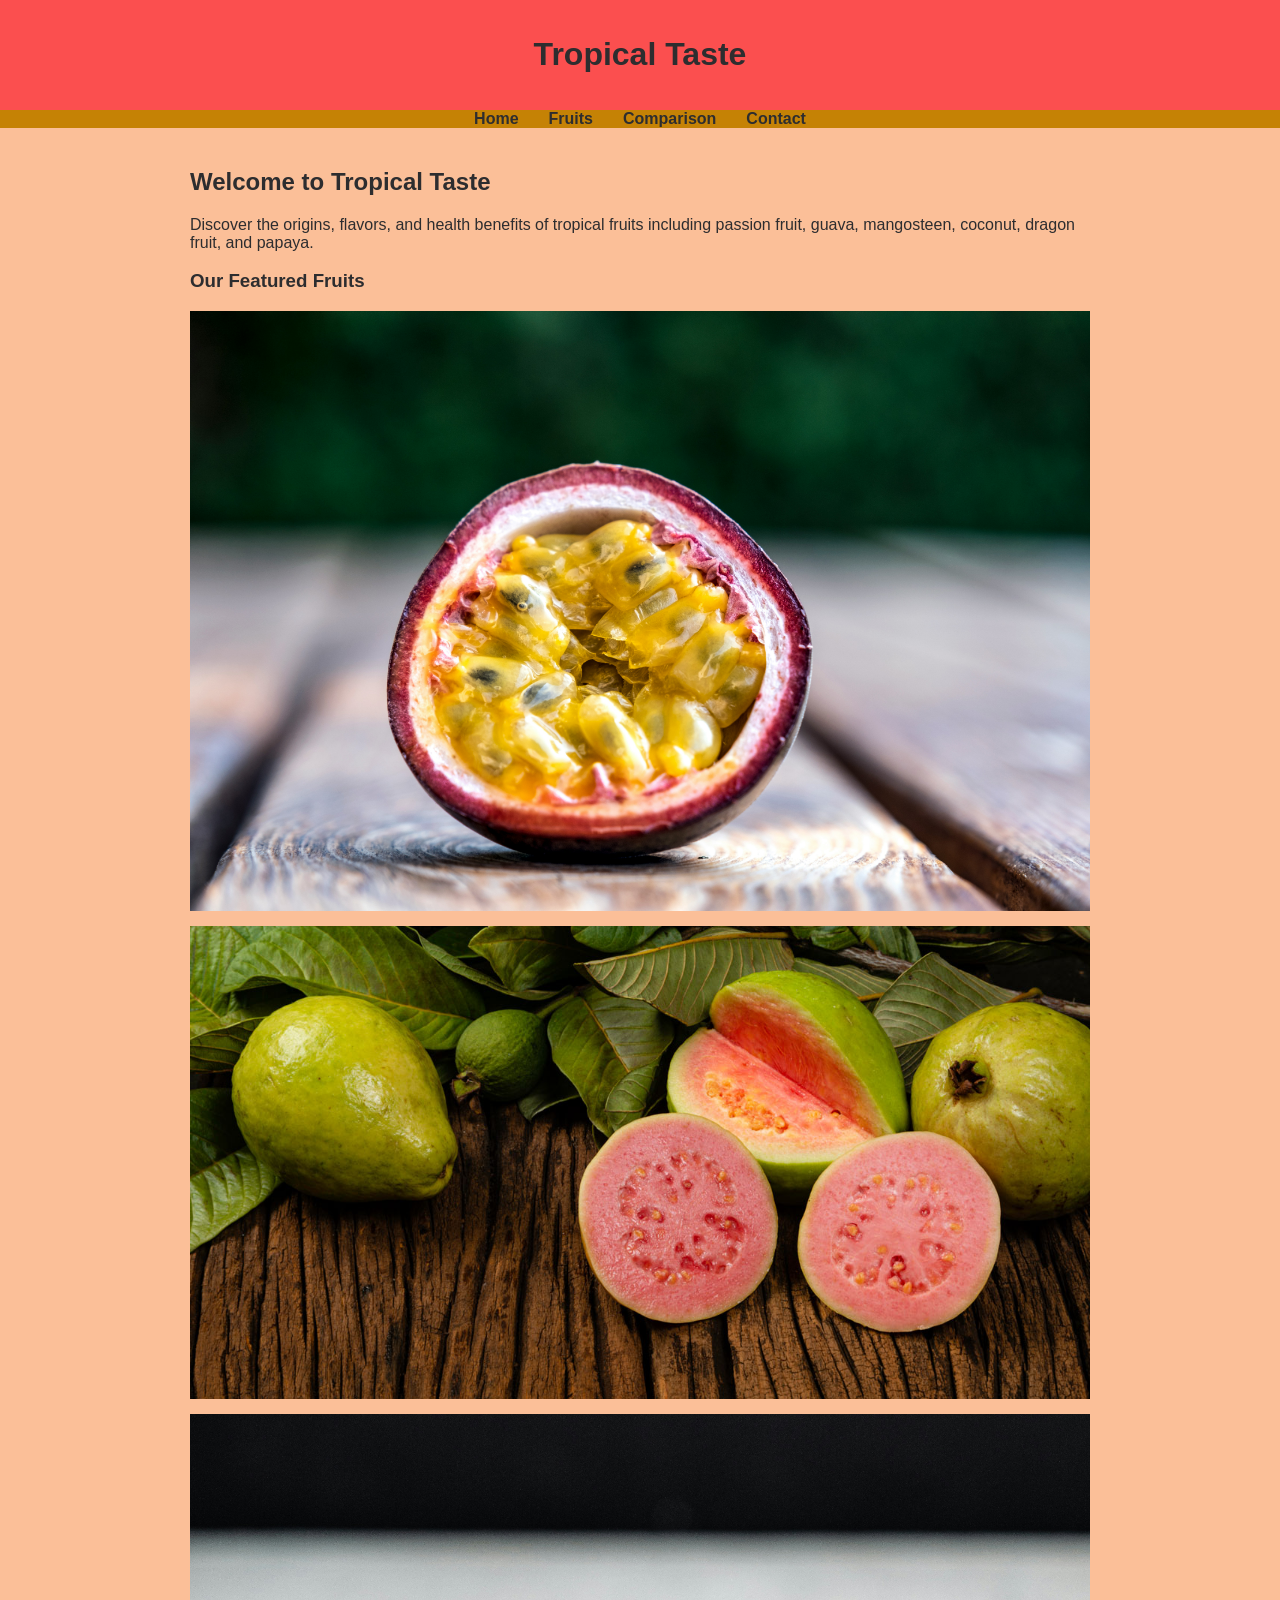
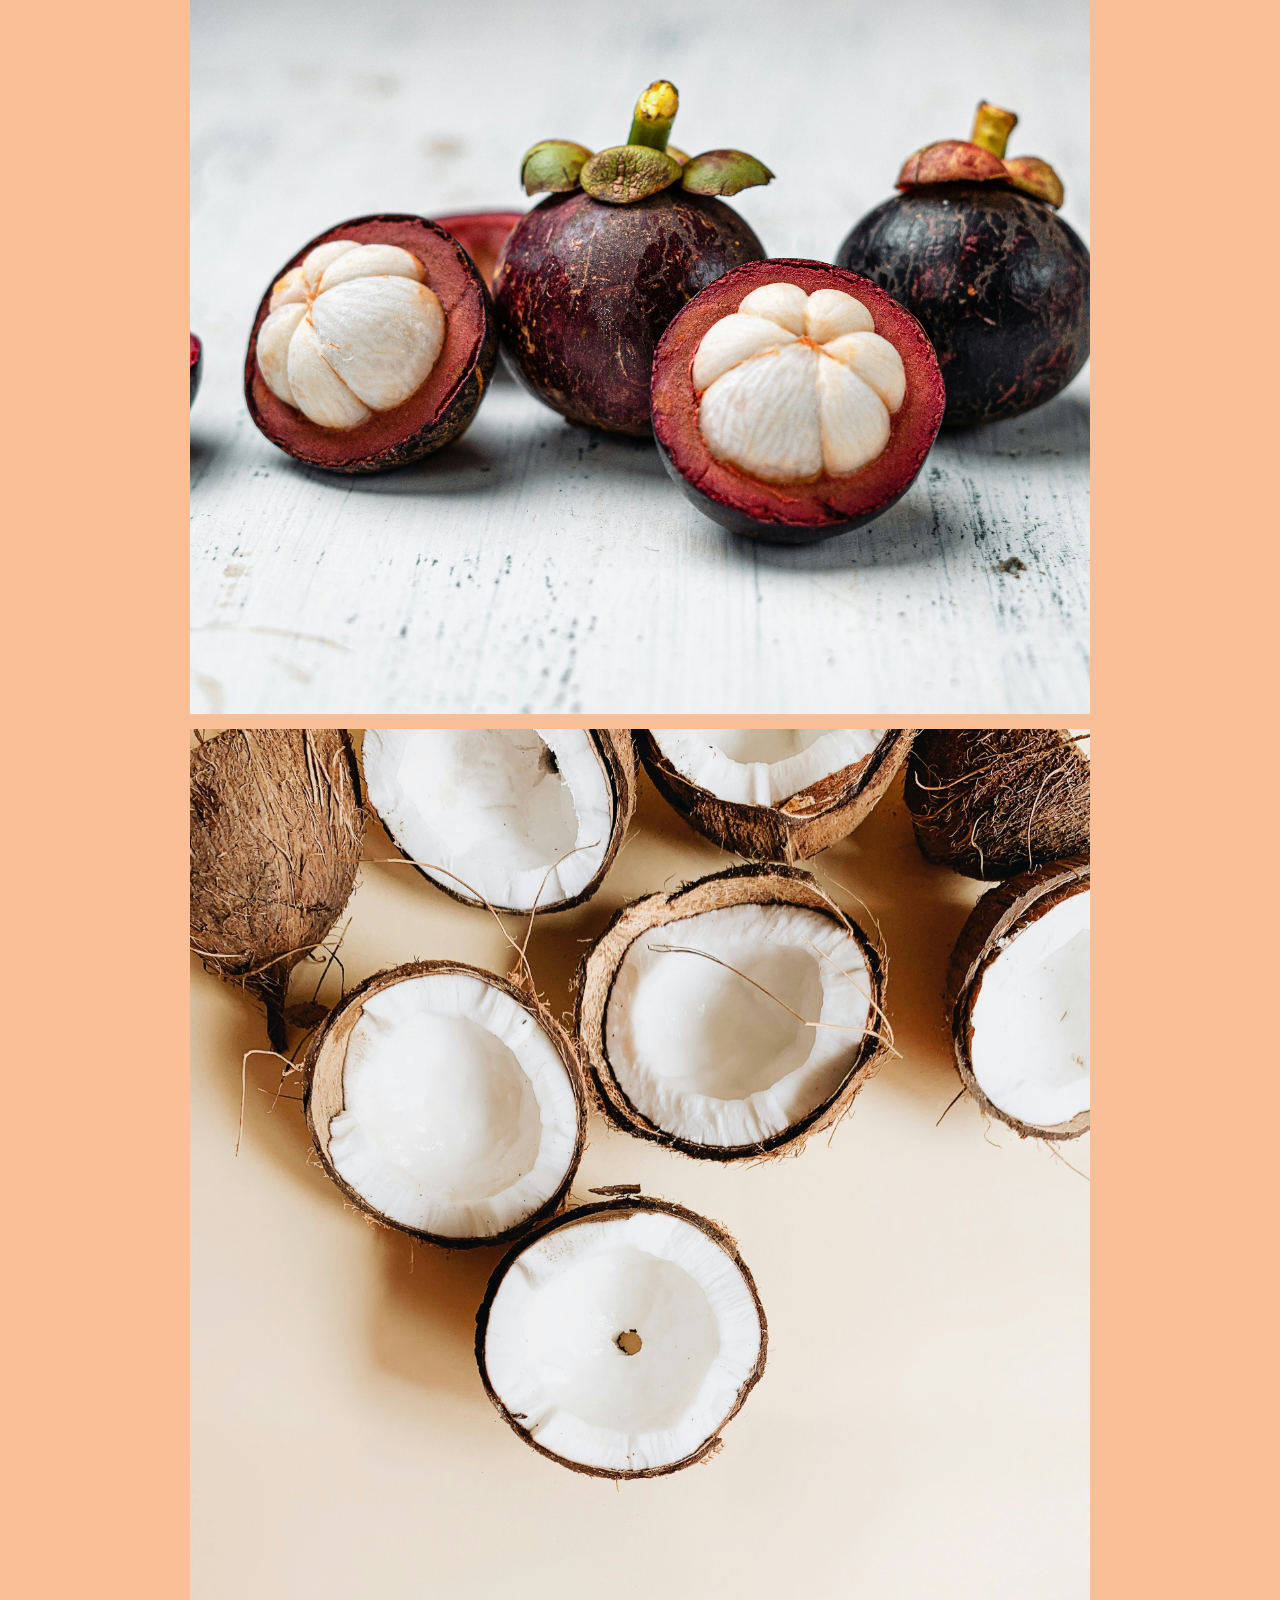
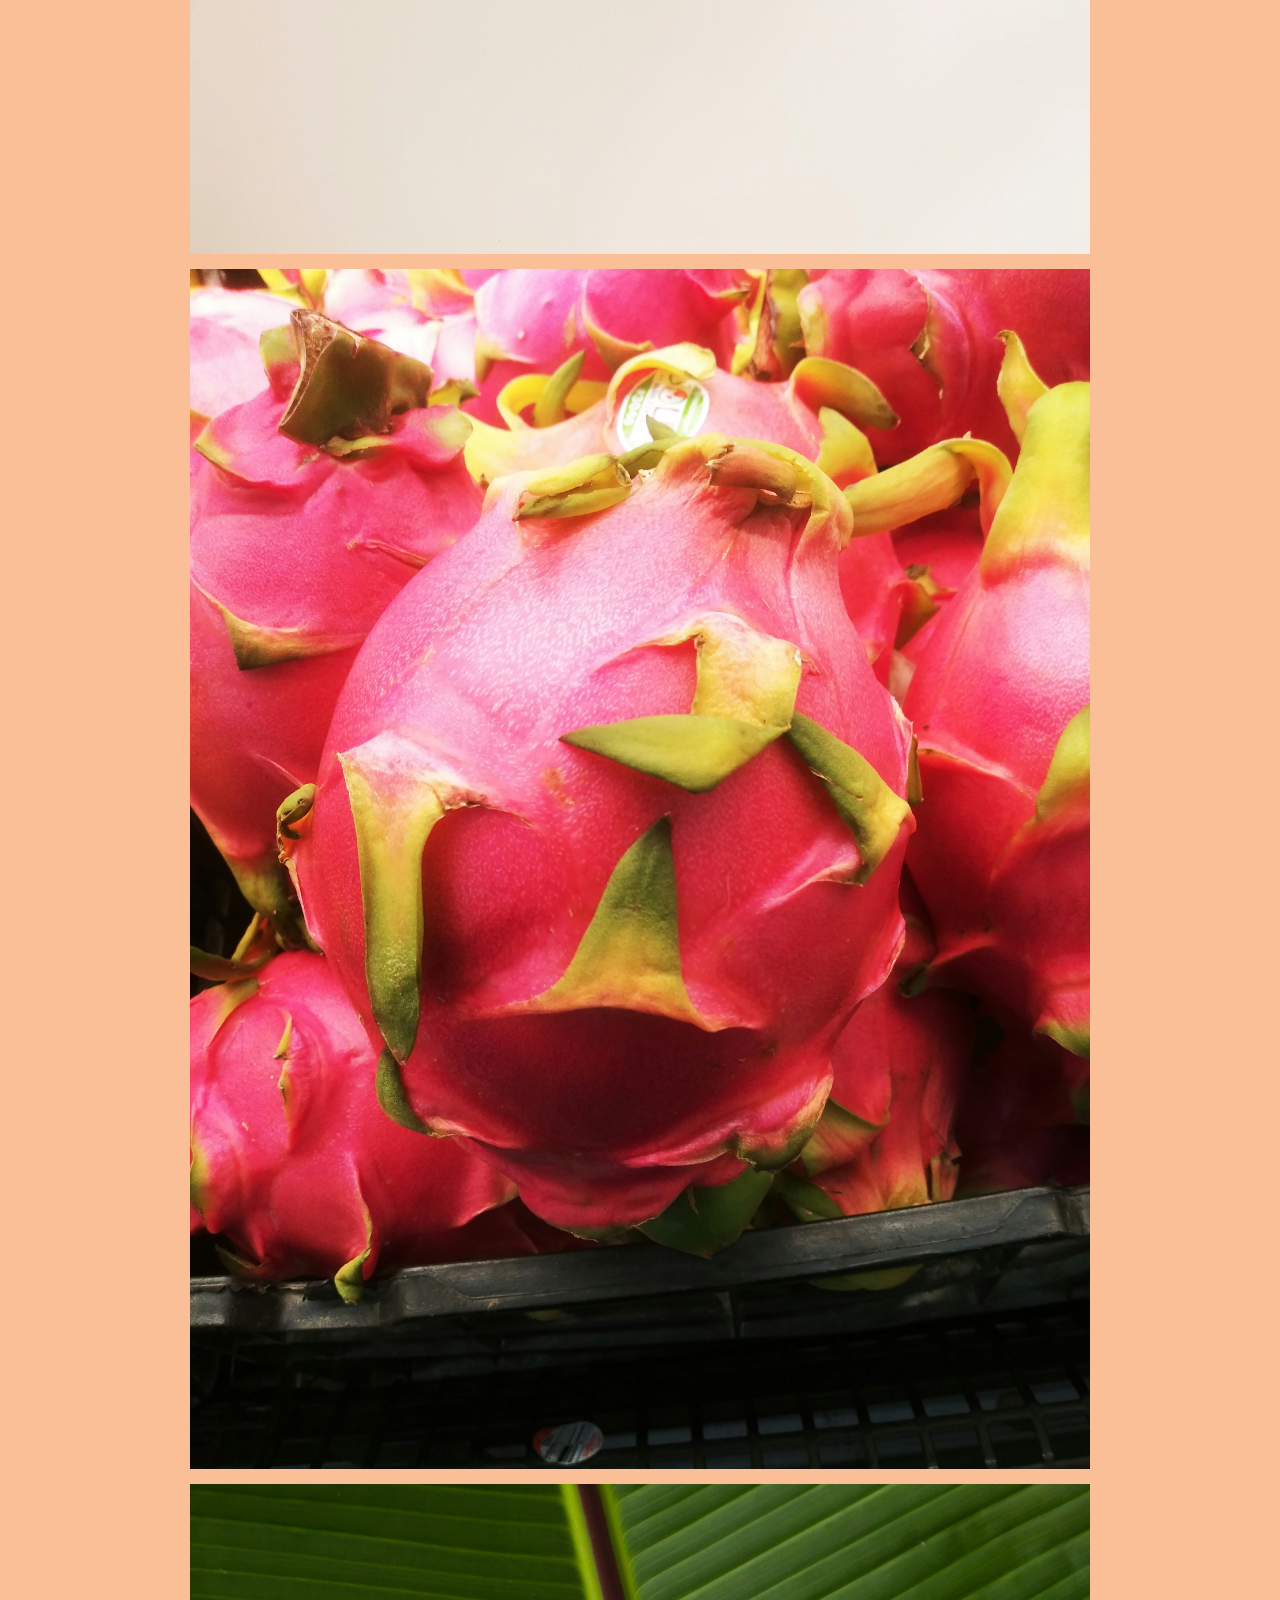
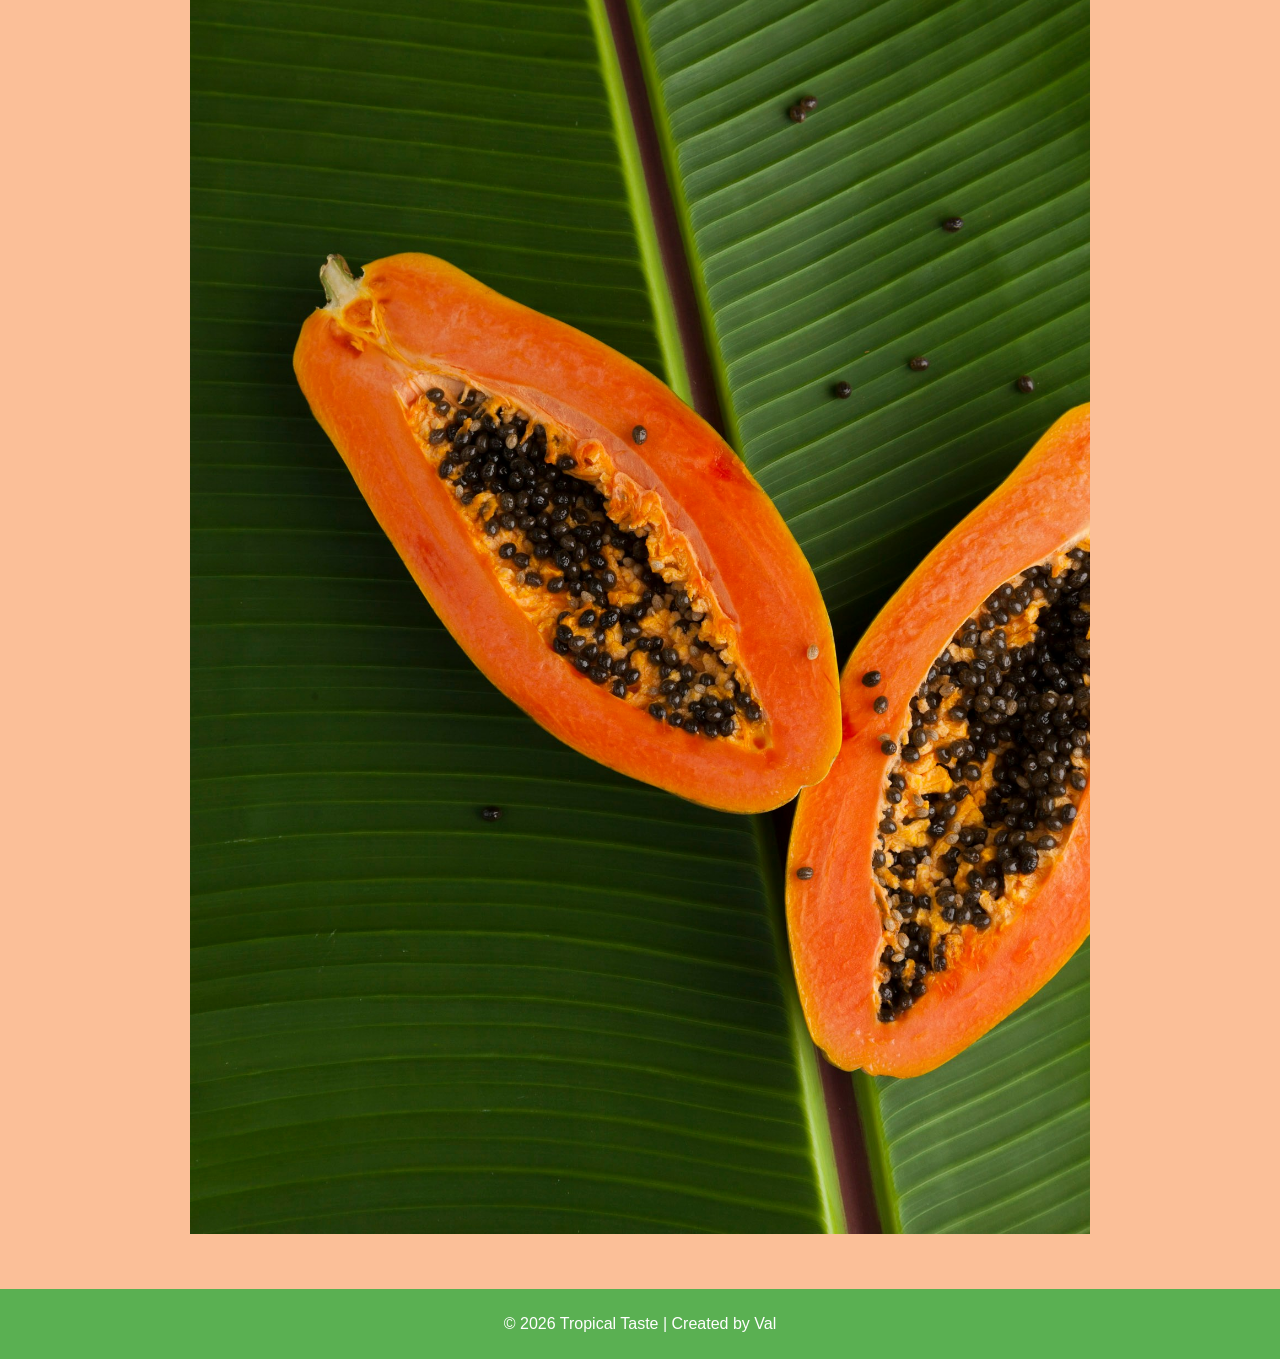
<file: index.html>
<!DOCTYPE html>
<html lang="en">
<head>
    <meta charset="UTF-8">
    <title>Tropical Taste </title>
    <link rel="stylesheet" href="style.css">
</head>
<body>

<header>
    <h1>Tropical Taste </h1>
</header>

<nav>
    <ul>
        <li><a href="index.html">Home</a></li>
        <li><a href="fruits.html">Fruits</a></li>
        <li><a href="comparison.html">Comparison</a></li>
        <li><a href="contact.html">Contact</a></li>
    </ul>
</nav>

<main class="content">
    <h2>Welcome to Tropical Taste</h2>
    <p>Discover the origins, flavors, and health benefits of tropical fruits including passion fruit, guava, mangosteen, coconut, dragon fruit, and papaya.</p>

    <h3>Our Featured Fruits</h3>
    <div class="fruit-gallery">
       <img src="passionfruit.jpg" alt="Passion Fruit">
<img src="guava.jpg" alt="Guava">
<img src="mangosteen.jpg" alt="Mangosteen">
<img src="coconut.jpg" alt="Coconut">
<img src="dragonfruit.jpg" alt="Dragon Fruit">
<img src="papaya.jpg" alt="Papaya">
    </div>
</main>

<footer>
    <p>&copy; 2026 Tropical Taste | Created by Val</p>
</footer>

</body>
</html>
</file>
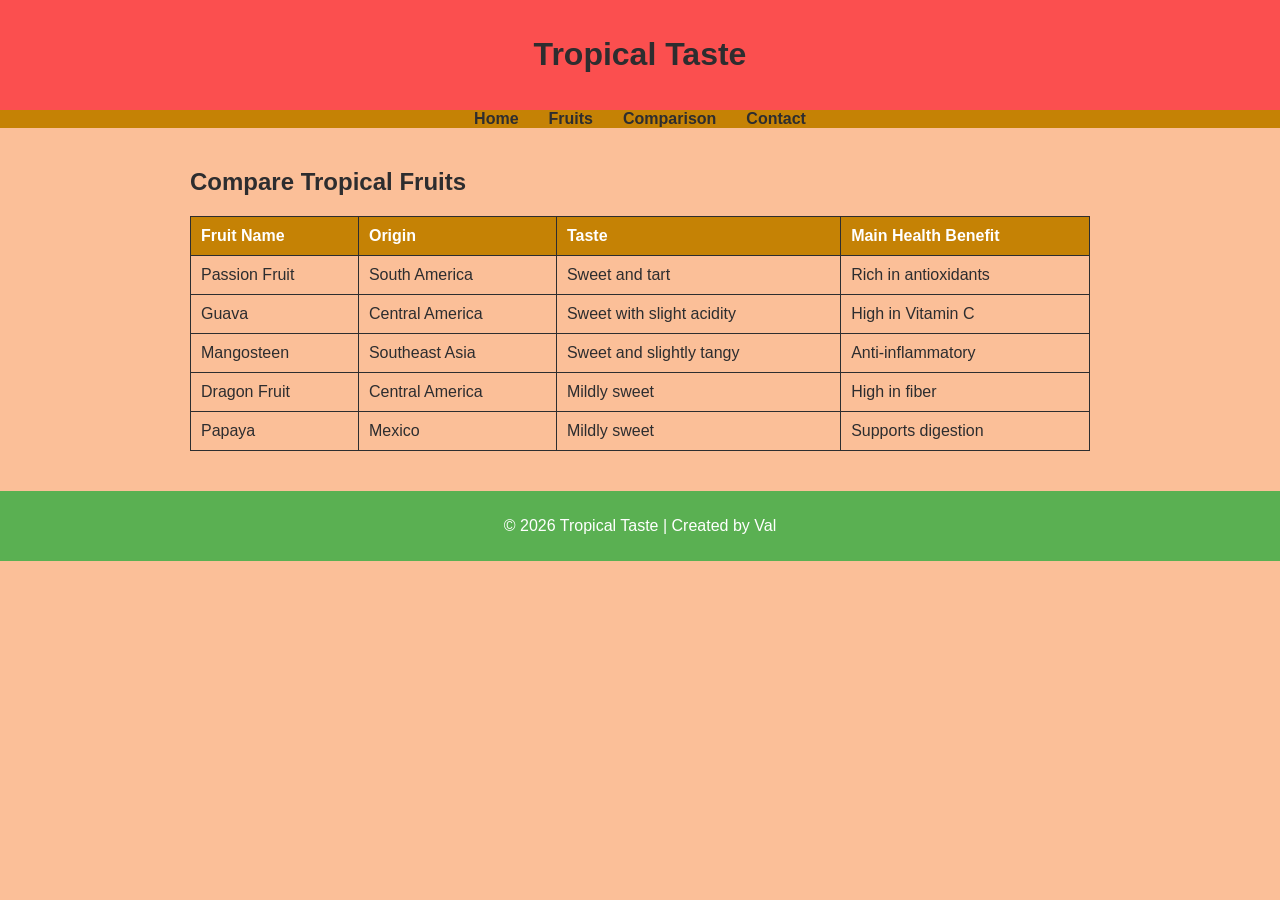
<file: comparison.html>
<!DOCTYPE html>
<html lang="en">
<head>
    <meta charset="UTF-8">
    <title>Fruits Comparison</title>
    <link rel="stylesheet" href="style.css">
</head>
<body>

<header>
    <h1>Tropical Taste</h1>
</header>

<nav>
    <ul>
        <li><a href="index.html">Home</a></li>
        <li><a href="fruits.html">Fruits</a></li>
        <li><a href="comparison.html">Comparison</a></li>
        <li><a href="contact.html">Contact</a></li>
    </ul>
</nav>

<main class="content">
    <h2>Compare Tropical Fruits</h2>
    <table>
        <thead>
            <tr>
                <th>Fruit Name</th>
                <th>Origin</th>
                <th>Taste</th>
                <th>Main Health Benefit</th>
            </tr>
        </thead>
        <tbody>
            <tr>
                <td>Passion Fruit</td>
                <td>South America</td>
                <td>Sweet and tart</td>
                <td>Rich in antioxidants</td>
            </tr>
            <tr>
                <td>Guava</td>
                <td>Central America</td>
                <td>Sweet with slight acidity</td>
                <td>High in Vitamin C</td>
            </tr>
            <tr>
                <td>Mangosteen</td>
                <td>Southeast Asia</td>
                <td>Sweet and slightly tangy</td>
                <td>Anti-inflammatory</td>
            </tr>
            <tr>
                <td>Dragon Fruit</td>
                <td>Central America</td>
                <td>Mildly sweet</td>
                <td>High in fiber</td>
            </tr>
            <tr>
                <td>Papaya</td>
                <td>Mexico</td>
                <td>Mildly sweet</td>
                <td>Supports digestion</td>
            </tr>
        </tbody>
    </table>
</main>

<footer>
    <p>&copy; 2026 Tropical Taste | Created by Val</p>
</footer>

</body>
</html>
</file>
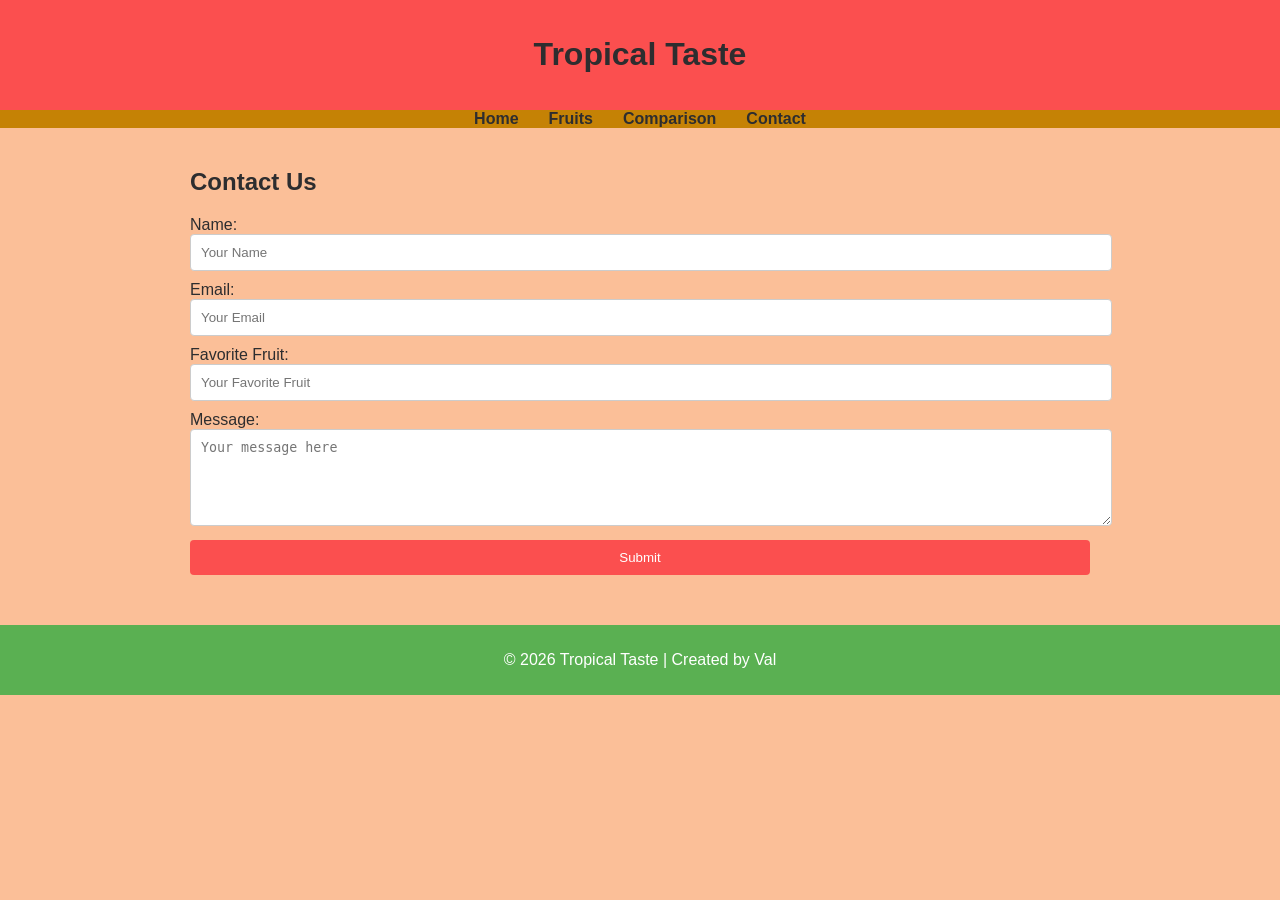
<file: contact.html>
<!DOCTYPE html>
<html lang="en">
<head>
    <meta charset="UTF-8">
    <title>Contact Us</title>
    <link rel="stylesheet" href="style.css">
</head>
<body>

<header>
    <h1>Tropical Taste</h1>
</header>

<nav>
    <ul>
        <li><a href="index.html">Home</a></li>
        <li><a href="fruits.html">Fruits</a></li>
        <li><a href="comparison.html">Comparison</a></li>
        <li><a href="contact.html">Contact</a></li>
    </ul>
</nav>

<main class="content">
    <h2>Contact Us</h2>
    <form action="#" method="post">
        <label for="name">Name:</label>
        <input type="text" id="name" name="name" placeholder="Your Name" required>

        <label for="email">Email:</label>
        <input type="email" id="email" name="email" placeholder="Your Email" required>

        <label for="favorite-fruit">Favorite Fruit:</label>
        <input type="text" id="favorite-fruit" name="favorite-fruit" placeholder="Your Favorite Fruit">

        <label for="message">Message:</label>
        <textarea id="message" name="message" rows="5" placeholder="Your message here" required></textarea>

        <button type="submit">Submit</button>
    </form>
</main>

<footer>
    <p>&copy; 2026 Tropical Taste | Created by Val</p>
</footer>

</body>
</html>
</file>
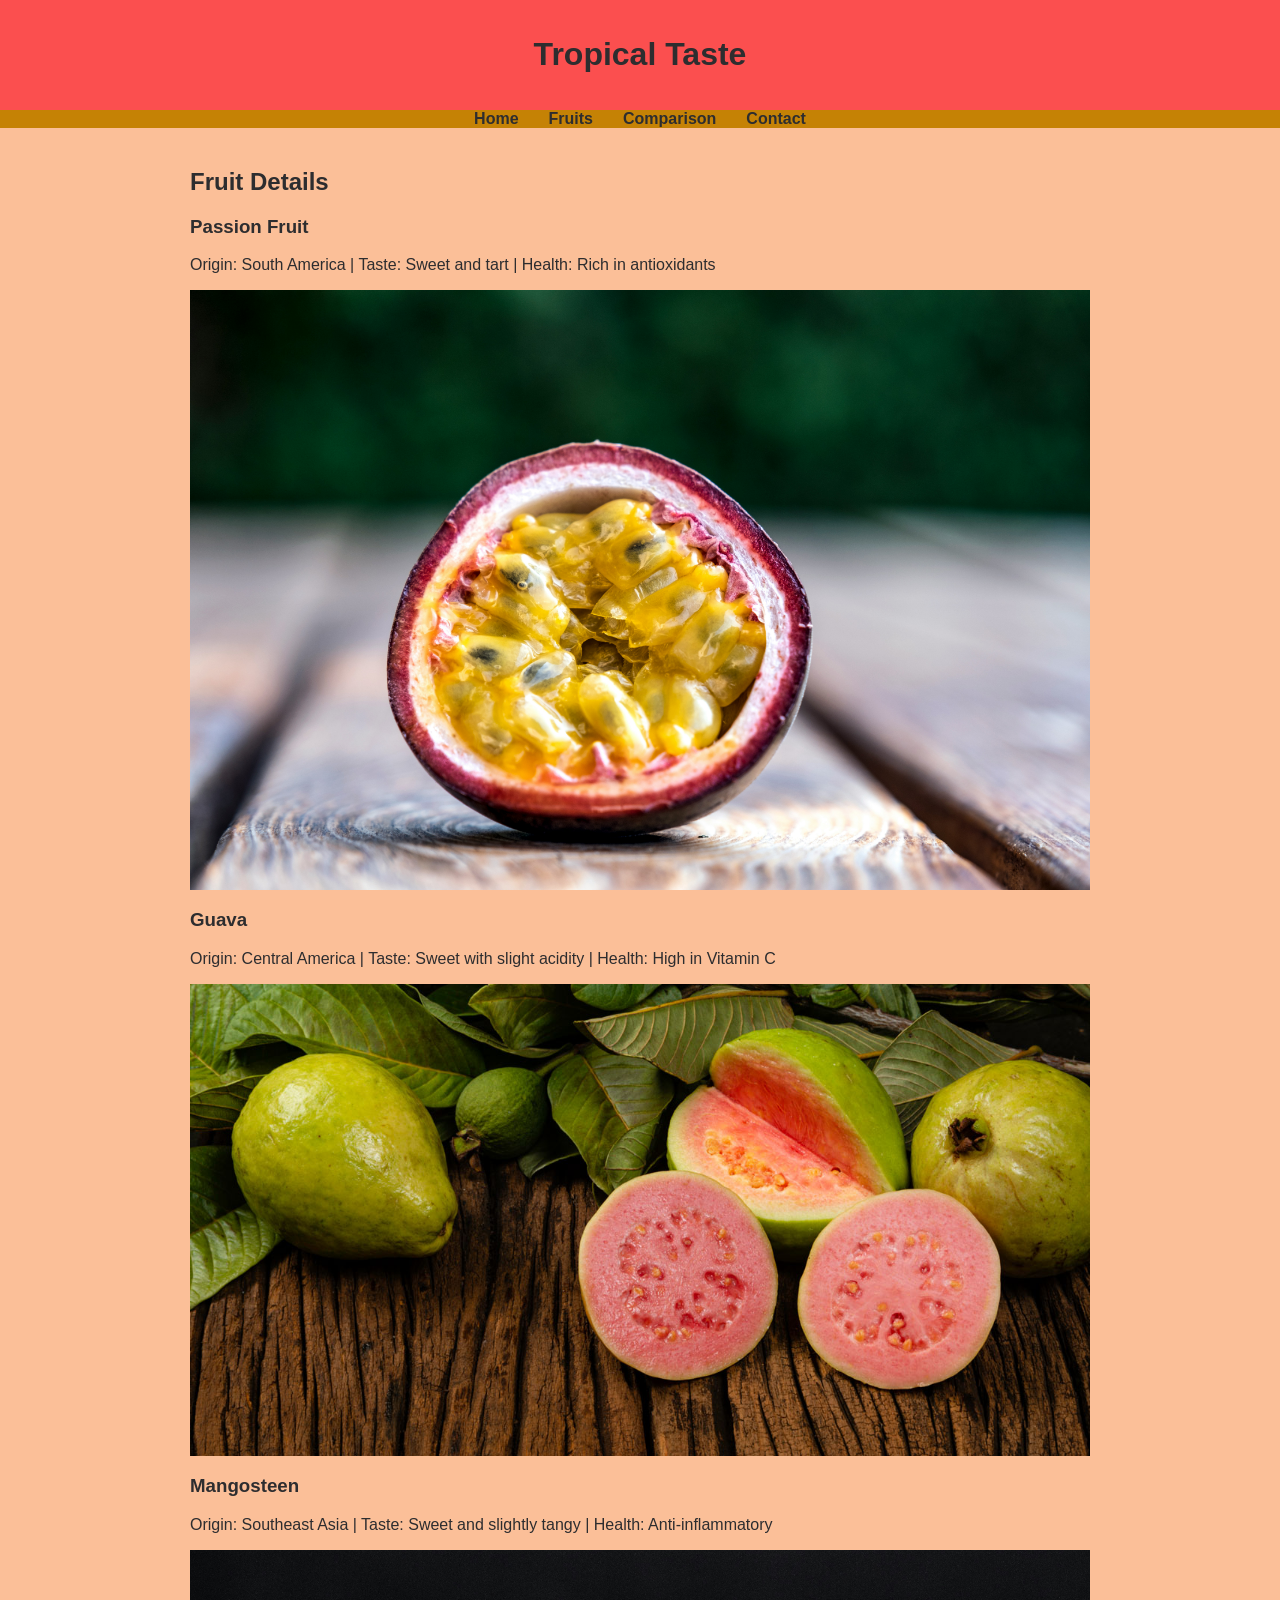
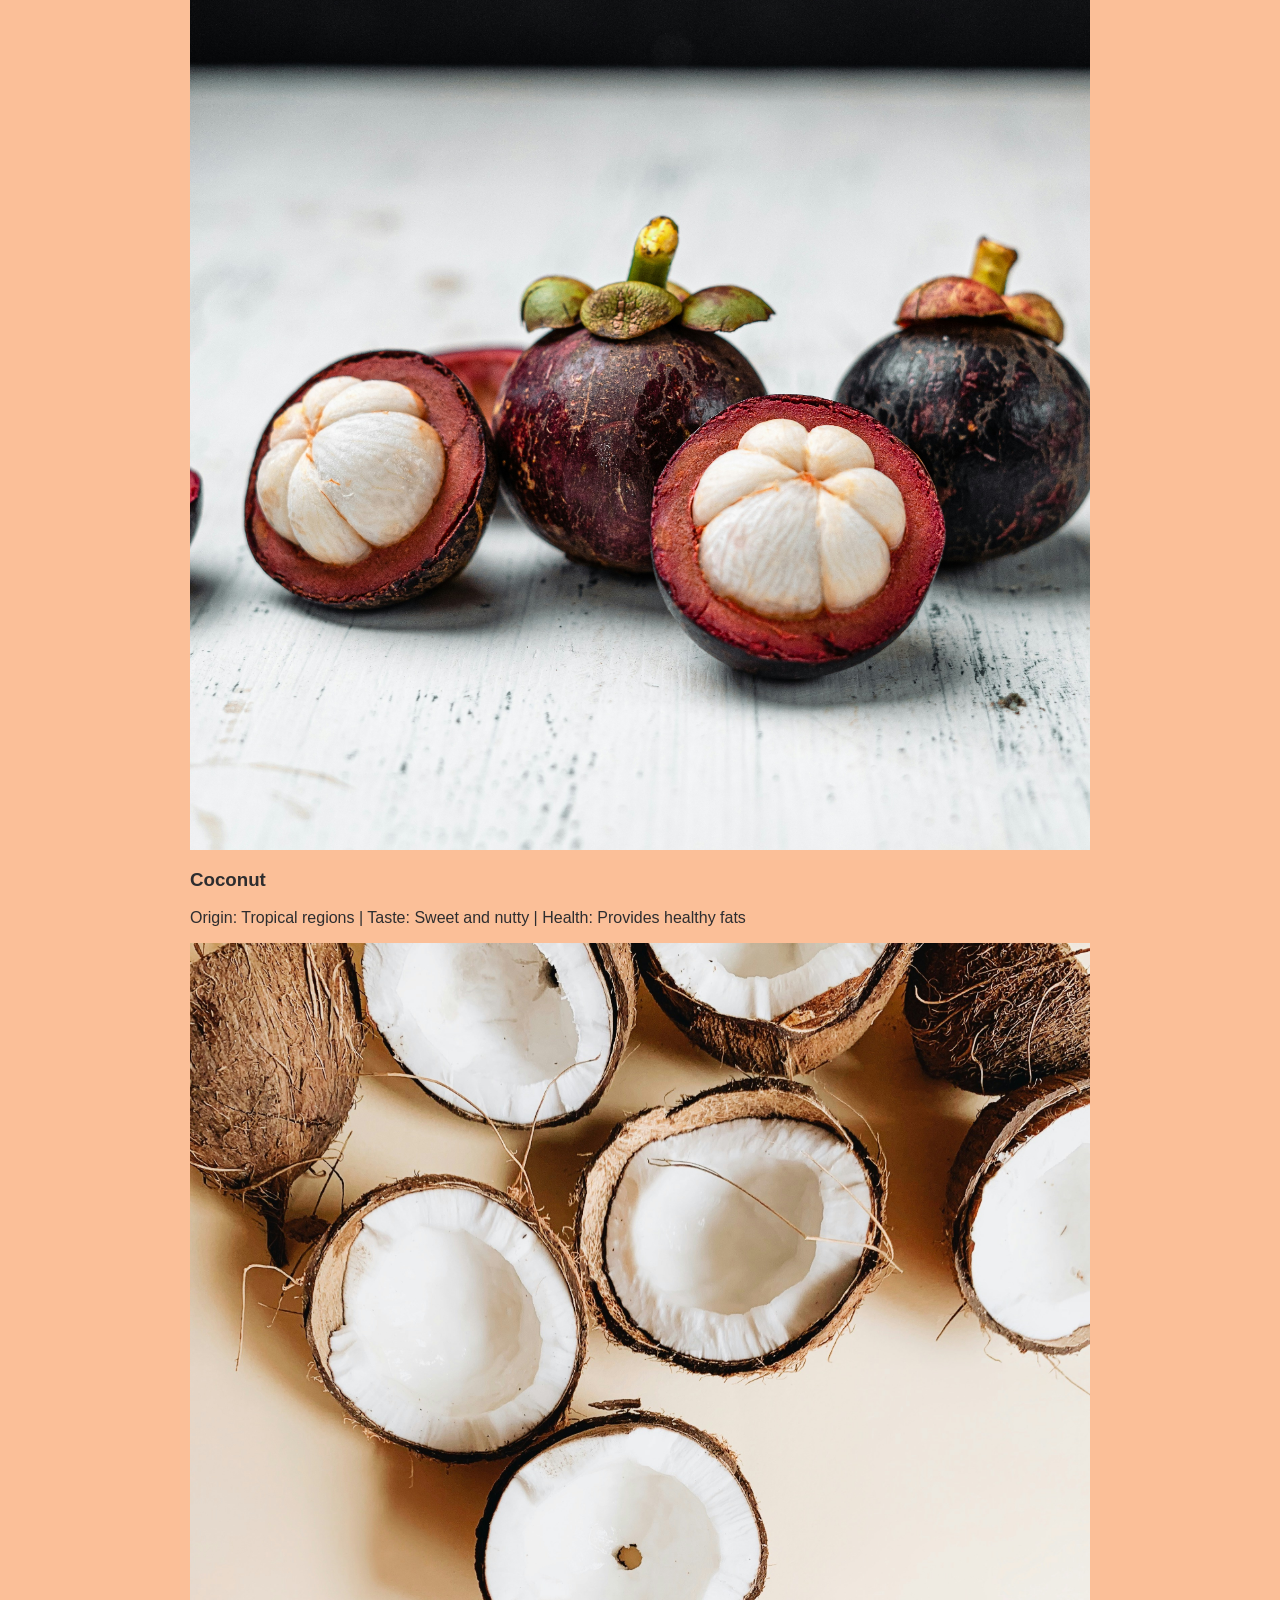
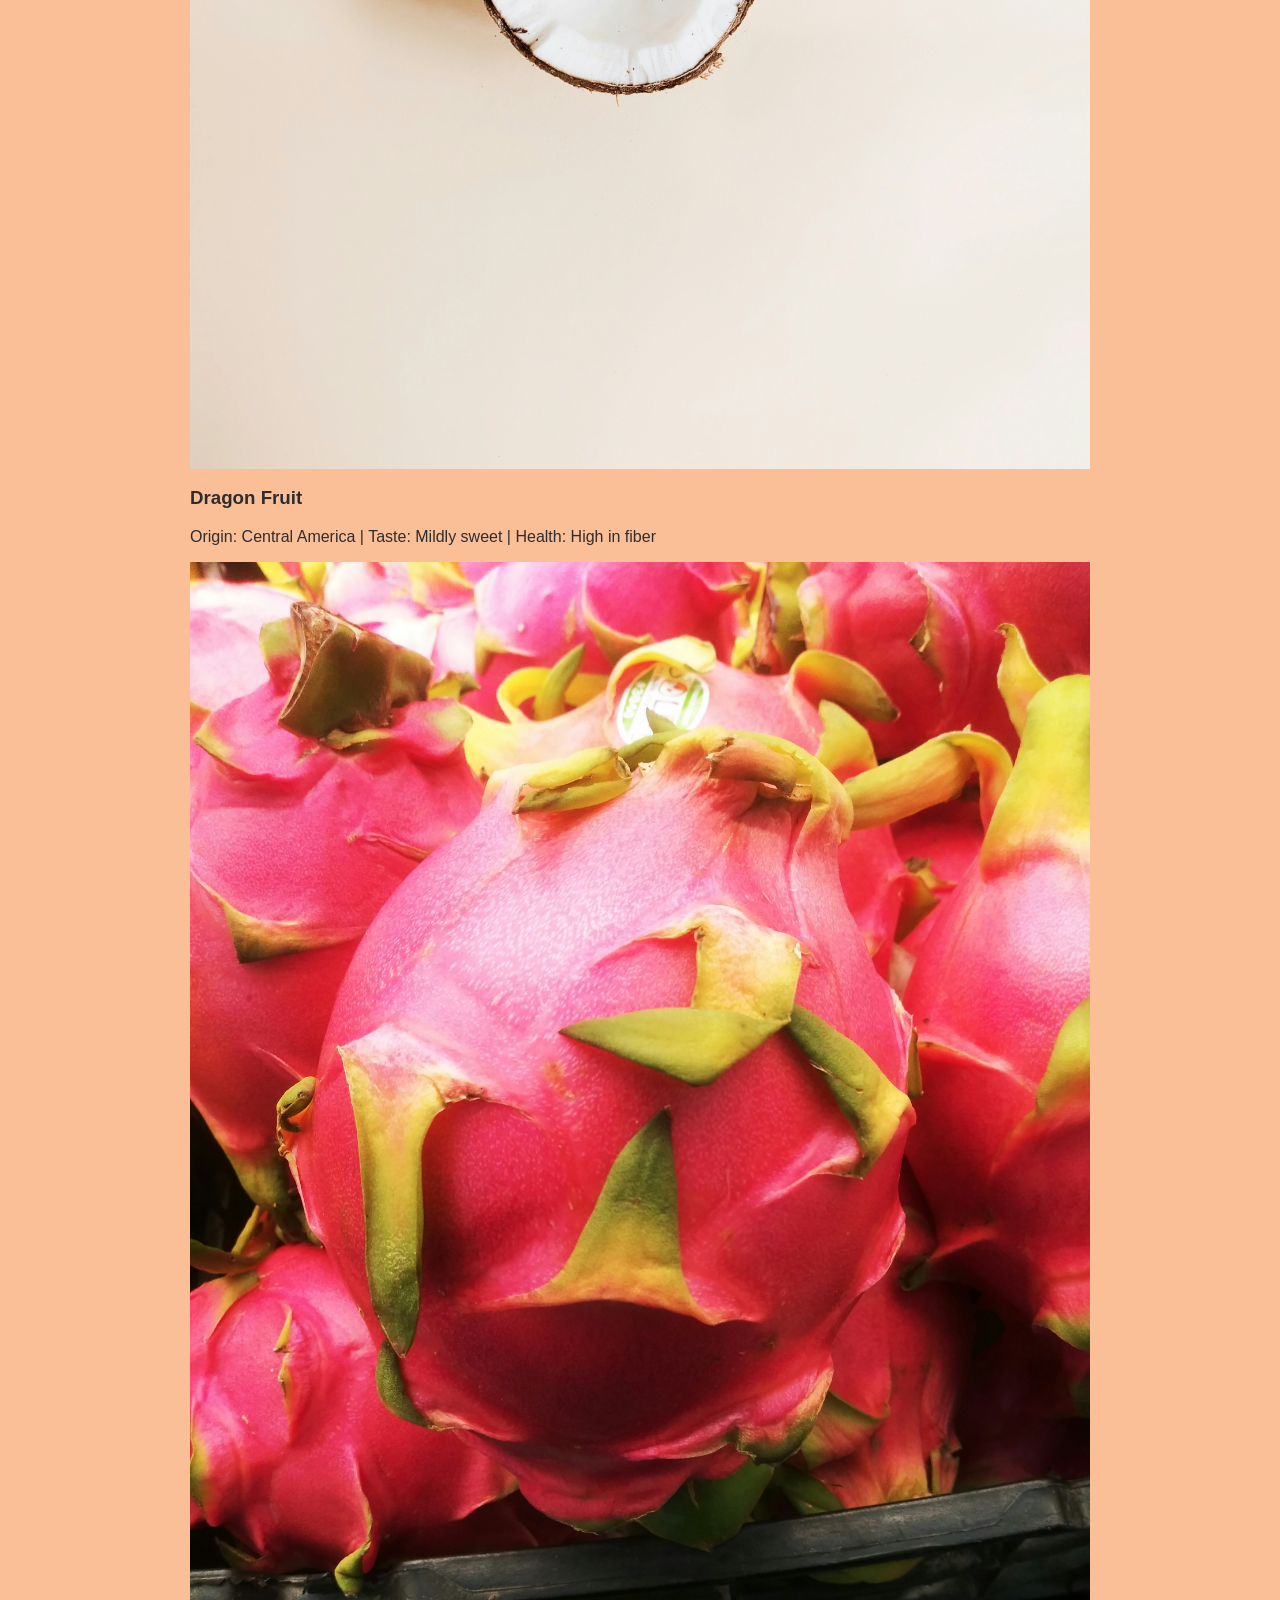
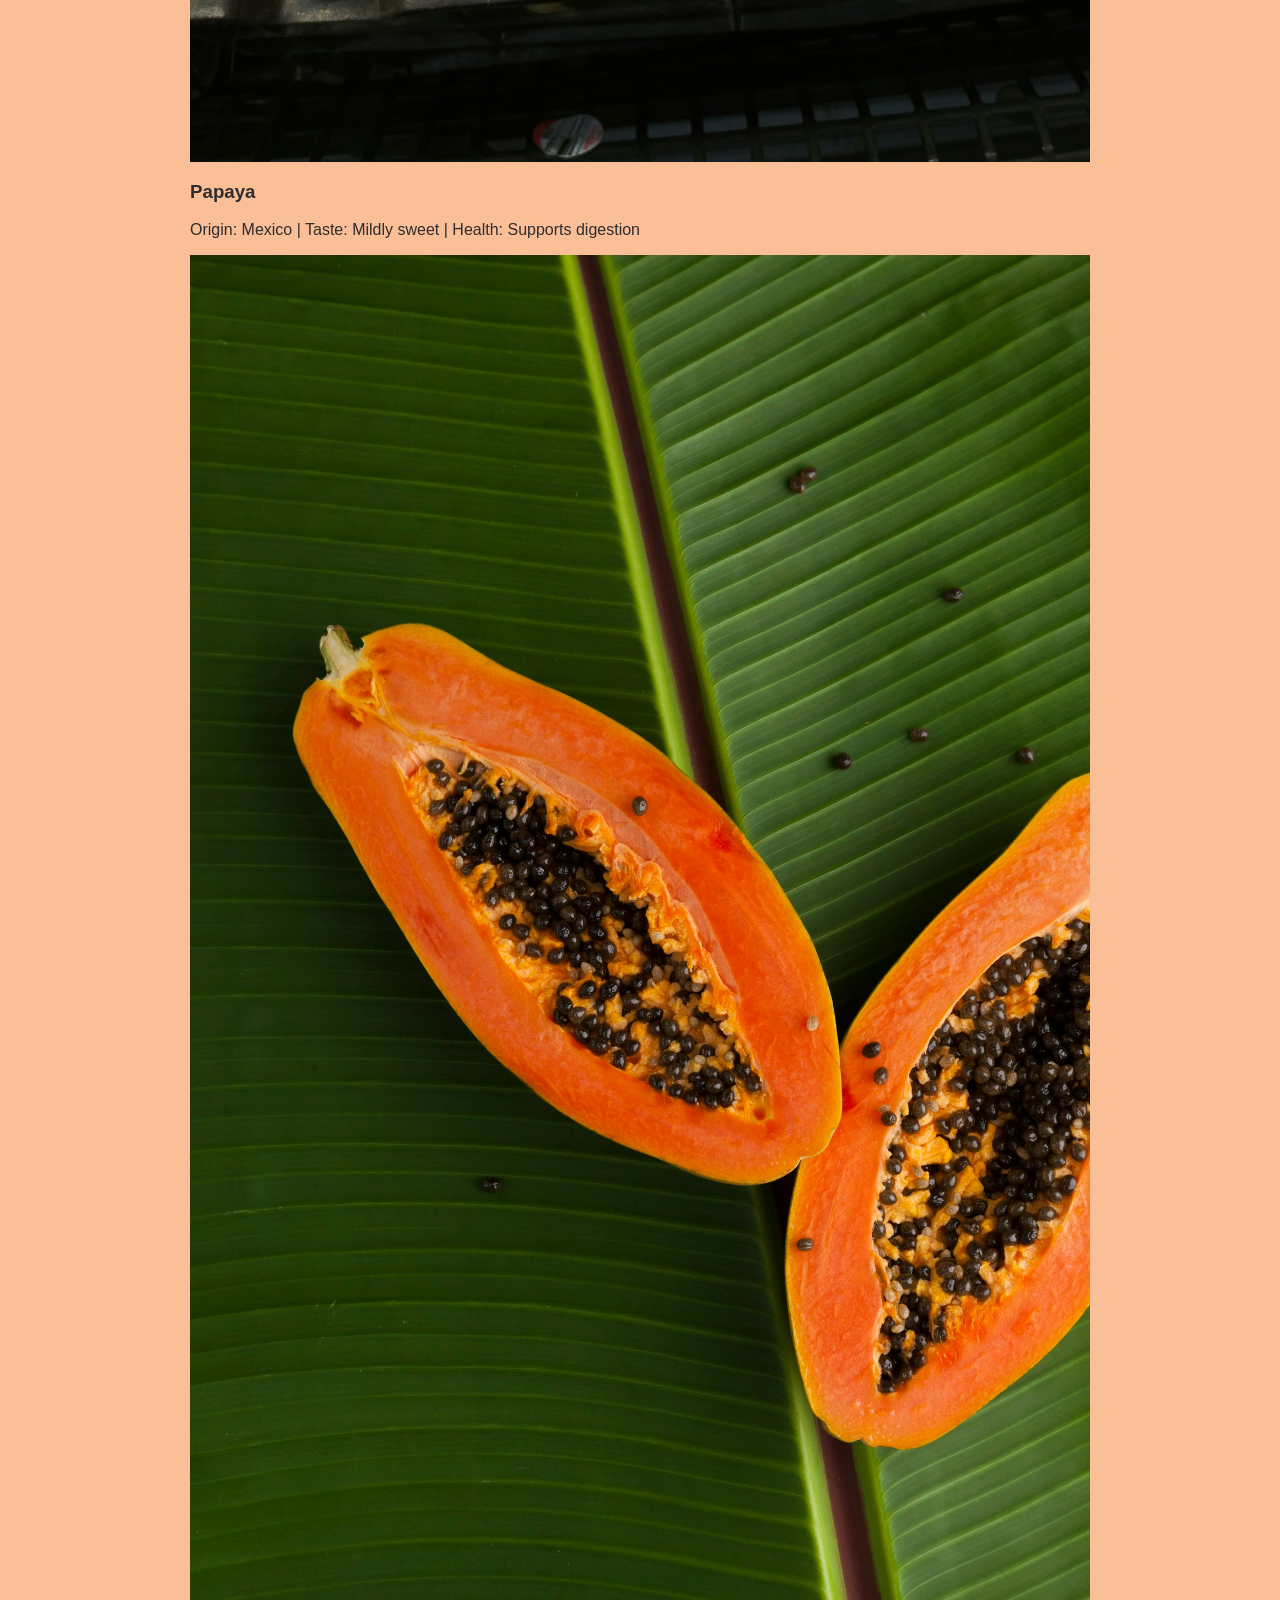
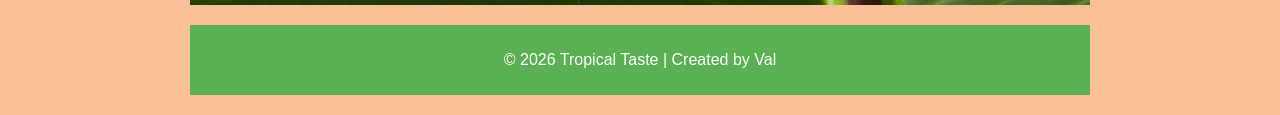
<file: fruits.html>
<!DOCTYPE html>
<html lang="en">
<head>
    <meta charset="UTF-8">
    <title>Fruits</title>
    <link rel="stylesheet" href="style.css">
</head>
<body>

<header>
    <h1>Tropical Taste</h1>
</header>

<nav>
    <ul>
        <li><a href="index.html">Home</a></li>
        <li><a href="fruits.html">Fruits</a></li>
        <li><a href="comparison.html">Comparison</a></li>
        <li><a href="contact.html">Contact</a></li>
    </ul>
</nav>

<main class="content">
    <h2>Fruit Details</h2>
<h3>Passion Fruit</h3>
<p>Origin: South America | Taste: Sweet and tart | Health: Rich in antioxidants</p>
<img src="passionfruit.jpg" alt="Passion Fruit">

<h3>Guava</h3>
<p>Origin: Central America | Taste: Sweet with slight acidity | Health: High in Vitamin C</p>
<img src="guava.jpg" alt="Guava">

<h3>Mangosteen</h3>
<p>Origin: Southeast Asia | Taste: Sweet and slightly tangy | Health: Anti-inflammatory</p>
<img src="mangosteen.jpg" alt="Mangosteen">

<h3>Coconut</h3>
<p>Origin: Tropical regions | Taste: Sweet and nutty | Health: Provides healthy fats</p>
<img src="coconut.jpg" alt="Coconut">

<h3>Dragon Fruit</h3>
<p>Origin: Central America | Taste: Mildly sweet | Health: High in fiber</p>
<img src="dragonfruit.jpg" alt="Dragon Fruit">

<h3>Papaya</h3>
<p>Origin: Mexico | Taste: Mildly sweet | Health: Supports digestion</p>
<img src="papaya.jpg" alt="Papaya">

<footer>
    <p>&copy; 2026 Tropical Taste | Created by Val</p>
</footer>

</body>
</html>
</file>
<file: style.css>
/* Global Variables in your exact chosen order */
:root {
  --accent: #fb4f4f;
  --text: #2d2d2f;
  --background: #fbbf98;
  --primary: #c58205;
  --secondary: #5ab052;
}

/* Body & general styles */
body {
    font-family: Arial, sans-serif;
    color: var(--text);
    background-color: var(--background);
    margin: 0;
    padding: 0;
}

header {
    background-color: var(--accent);
    color: var(--text) !important;
    padding: 15px;
    text-align: center;
}
/* Navigation */
nav {
    background-color: var(--primary);
}

nav ul {
    list-style: none;
    margin: 0;
    padding: 0;
    display: flex;
    justify-content: center;
}

nav li {
    margin: 0 15px;
}

nav a {
    text-decoration: none;
    color: var(--text);
    font-weight: bold;
}

nav a:hover {
    color: var(--secondary);
}

/* Main content */
main.content, section.content {
    padding: 20px;
    max-width: 900px;
    margin: 0 auto;
}

h1, h2, h3 {
   color: var(--text);
}

/* Images */
.content img {
    display: block;
    margin: 15px 0;
    max-width: 100%;
    height: auto;
}

/* Tables */
table {
    width: 100%;
    border-collapse: collapse;
    margin-top: 20px;
}

table, th, td {
    border: 1px solid var(--text);
}

th, td {
    padding: 10px;
    text-align: left;
}

th {
    background-color: var(--primary);
    color: #fff;
}

tr:nth-child(even) {
    background-color: var(--background);
}

/* Forms */
form input, form textarea, form button {
    width: 100%;
    padding: 10px;
    margin-bottom: 10px;
    border: 1px solid #ccc;
    border-radius: 4px;
}

form button {
    background-color: var(--accent);
    color: #fff;
    border: none;
    cursor: pointer;
}

form button:hover {
    background-color: var(--primary);
}

/* Footer */
footer {
    text-align: center;
    background-color: var(--secondary);
    color: #fff;
    padding: 10px;
    margin-top: 20px;
}
</file>
